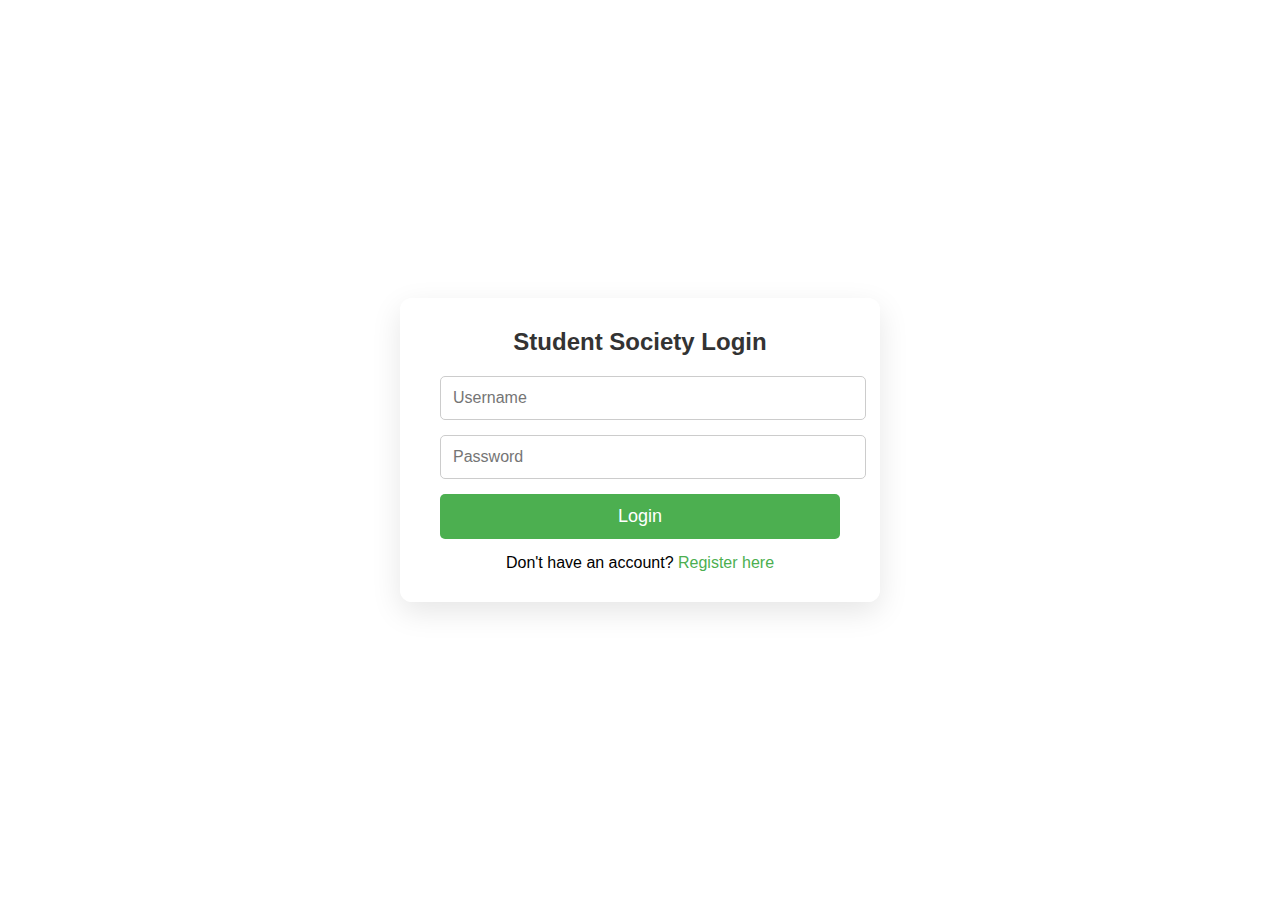
<file: index.html>
<!DOCTYPE html>
<html lang="en">
<head>
    <meta charset="UTF-8">
    <meta name="viewport" content="width=device-width, initial-scale=1.0">
    <title>Student Society Login</title>
    <style>
        * {
            margin: 0;
            padding: 0;
            font-family: Arial, sans-serif;
        }
        body {
            background-image: url('https://images.unsplash.com/photo-1503676260728-1c00da094a0b?crop=entropy&cs=tinysrgb&fit=max&fm=jpg&q=80&w=1600');
            background-size: cover;
            background-position: center;
            height: 100vh;
            display: flex;
            justify-content: center;
            align-items: center;
        }
        .login-container {
            background-color: rgba(255, 255, 255, 0.9);
            padding: 30px 40px;
            border-radius: 12px;
            box-shadow: 0 10px 30px rgba(0, 0, 0, 0.1);
            max-width: 400px;
            width: 100%;
        }
        .login-container h2 {
            margin-bottom: 20px;
            text-align: center;
            color: #333;
        }
        .login-container input[type="text"],
        .login-container input[type="password"] {
            width: 100%;
            padding: 12px;
            margin-bottom: 15px;
            border: 1px solid #ccc;
            border-radius: 5px;
            font-size: 16px;
        }
        .login-container button {
            width: 100%;
            padding: 12px;
            background-color: #4CAF50;
            color: white;
            border: none;
            border-radius: 5px;
            cursor: pointer;
            font-size: 18px;
        }
        .login-container button:hover {
            background-color: #45a049;
        }
        .login-container p {
            text-align: center;
            margin-top: 15px;
        }
        .login-container a {
            color: #4CAF50;
            text-decoration: none;
        }
        .login-container a:hover {
            text-decoration: underline;
        }
    </style>
</head>
<body>
    <div class="login-container">
        <h2>Student Society Login</h2>
        <form onsubmit="redirectToSocieties(event)">
            <input type="text" placeholder="Username" required>
            <input type="password" placeholder="Password" required>
            <button type="submit">Login</button>
        </form>
        <p>Don't have an account? <a href="societies.html">Register here</a></p>
    </div>

    <script>
        function redirectToSocieties(event) {
            event.preventDefault(); // Prevent form submission
            window.location.href = "societies.html"; // Redirect to societies page
        }
    </script>
</body>
</html>
</file>
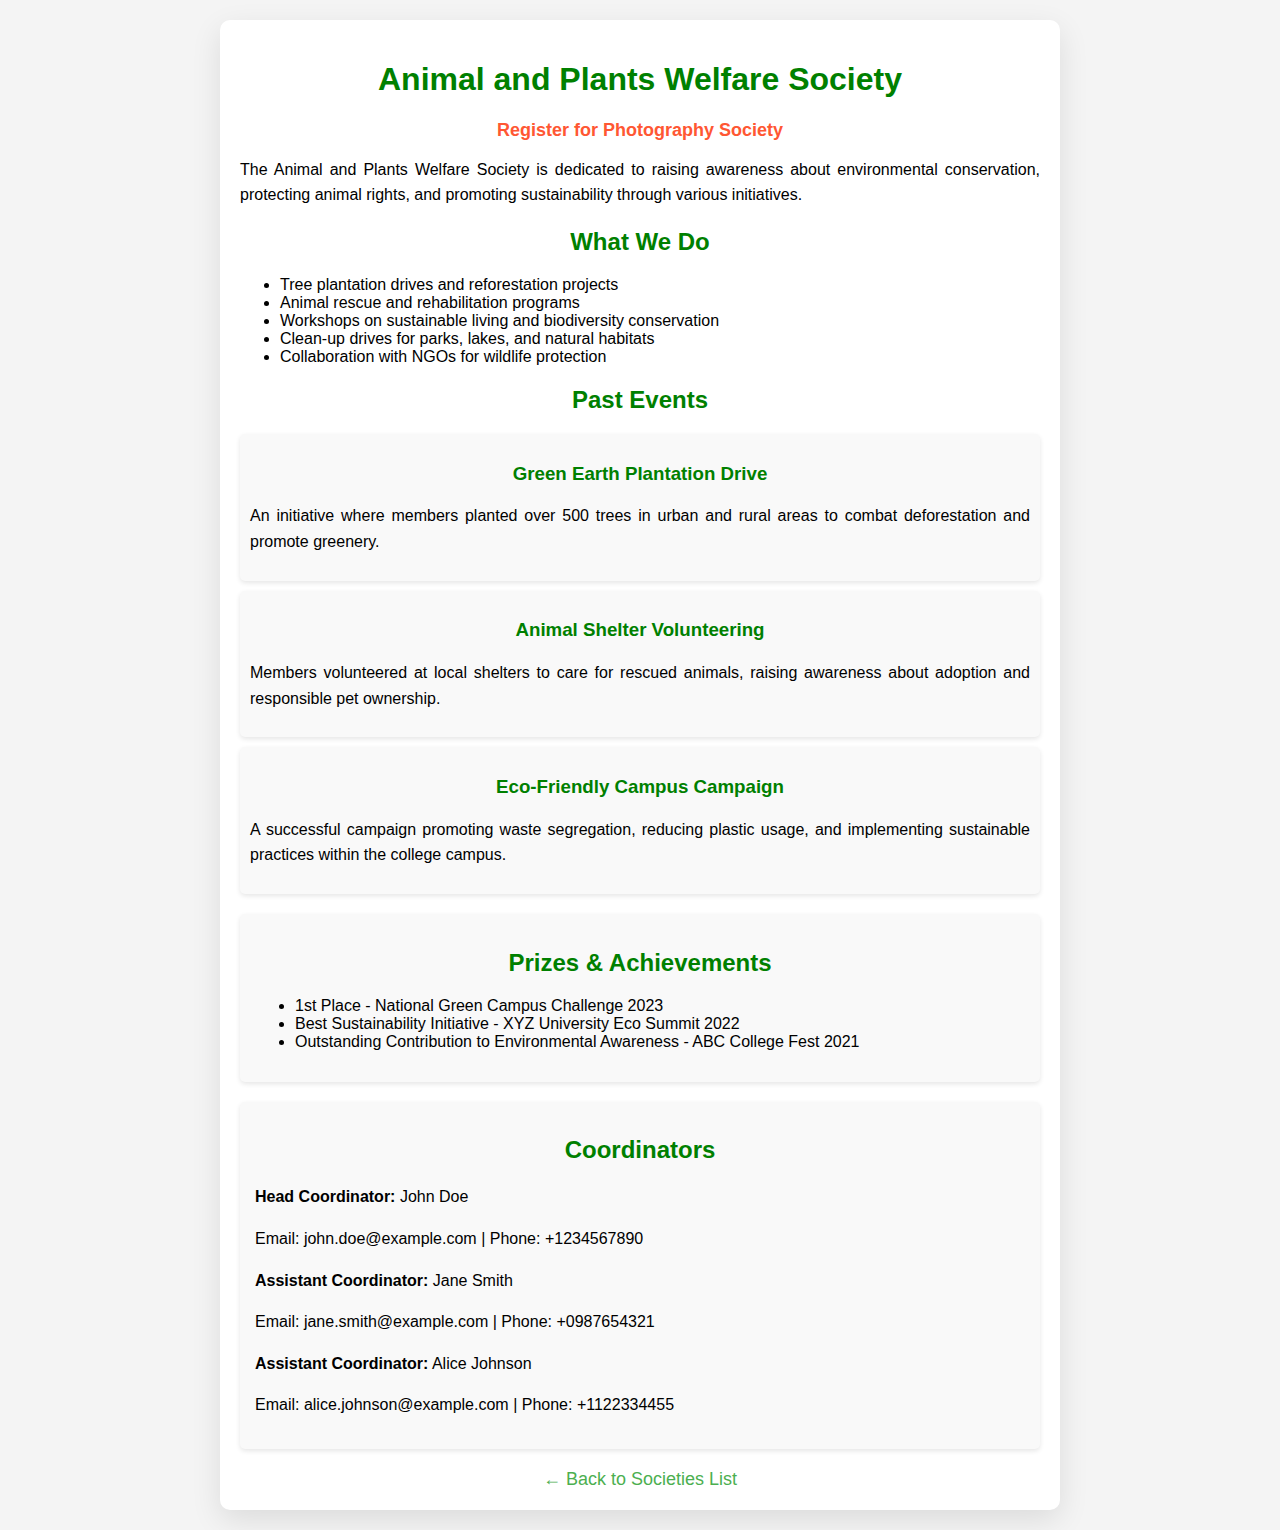
<file: AnimalPlant.html>
<!DOCTYPE html>
<html lang="en">
<head>
    <meta charset="UTF-8">
    <meta name="viewport" content="width=device-width, initial-scale=1.0">
    <title>Animal and Plants Welfare Society</title>
    <style>
        body {
            font-family: Arial, sans-serif;
            background-color: #f4f4f4;
            margin: 0;
            padding: 20px;
        }
        .container {
            max-width: 800px;
            margin: auto;
            background-color: white;
            padding: 20px;
            border-radius: 10px;
            box-shadow: 0 10px 30px rgba(0, 0, 0, 0.1);
        }
        h1, h2, h3 {
            text-align: center;
            color: #008000;
        }
        p {
            text-align: justify;
            line-height: 1.6;
        }
        .event-list {
            margin-top: 20px;
        }
        .event {
            background-color: #f9f9f9;
            padding: 10px;
            margin: 10px 0;
            border-radius: 5px;
            box-shadow: 0 2px 5px rgba(0, 0, 0, 0.1);
        }
        .coordinators, .prizes {
            margin-top: 20px;
            background-color: #f9f9f9;
            padding: 15px;
            border-radius: 5px;
            box-shadow: 0 2px 5px rgba(0, 0, 0, 0.1);
        }
        .back-link {
            display: block;
            text-align: center;
            margin-top: 20px;
            font-size: 18px;
            text-decoration: none;
            color: #4CAF50;
        }
        .register-link {
            display: block;
            text-align: center;
            margin-top: 10px;
            font-size: 18px;
            text-decoration: none;
            color: #FF5733;
            font-weight: bold;
        }
    </style>
</head>
<body>
    <div class="container">
        <h1>Animal and Plants Welfare Society</h1>
        <a href="https://docs.google.com/forms/d/e/1FAIpQLScbLw35aSjdhaQL09c7aQkogVwoGsTUUNLHq-H9g3-G4Rw9UA/viewform?usp=sharing" class="register-link" target="_blank">Register for Photography Society</a>
        
        <p>The Animal and Plants Welfare Society is dedicated to raising awareness about environmental conservation, protecting animal rights, and promoting sustainability through various initiatives.</p>
        
        <div class="event-list">
            <h2>What We Do</h2>
            <ul>
                <li>Tree plantation drives and reforestation projects</li>
                <li>Animal rescue and rehabilitation programs</li>
                <li>Workshops on sustainable living and biodiversity conservation</li>
                <li>Clean-up drives for parks, lakes, and natural habitats</li>
                <li>Collaboration with NGOs for wildlife protection</li>
            </ul>
        </div>
        
        <div class="event-list">
            <h2>Past Events</h2>
            <div class="event">
                <h3>Green Earth Plantation Drive</h3>
                <p>An initiative where members planted over 500 trees in urban and rural areas to combat deforestation and promote greenery.</p>
            </div>
            <div class="event">
                <h3>Animal Shelter Volunteering</h3>
                <p>Members volunteered at local shelters to care for rescued animals, raising awareness about adoption and responsible pet ownership.</p>
            </div>
            <div class="event">
                <h3>Eco-Friendly Campus Campaign</h3>
                <p>A successful campaign promoting waste segregation, reducing plastic usage, and implementing sustainable practices within the college campus.</p>
            </div>
        </div>
        
        <div class="prizes">
            <h2>Prizes & Achievements</h2>
            <ul>
                <li>1st Place - National Green Campus Challenge 2023</li>
                <li>Best Sustainability Initiative - XYZ University Eco Summit 2022</li>
                <li>Outstanding Contribution to Environmental Awareness - ABC College Fest 2021</li>
            </ul>
        </div>
        
        <div class="coordinators">
            <h2>Coordinators</h2>
            <p><strong>Head Coordinator:</strong> John Doe</p>
            <p>Email: john.doe@example.com | Phone: +1234567890</p>
            <p><strong>Assistant Coordinator:</strong> Jane Smith</p>
            <p>Email: jane.smith@example.com | Phone: +0987654321</p>
            <p><strong>Assistant Coordinator:</strong> Alice Johnson</p>
            <p>Email: alice.johnson@example.com | Phone: +1122334455</p>
        </div>
        
        <a href="societies.html" class="back-link">← Back to Societies List</a>
    </div>
</body>
</html>
</file>
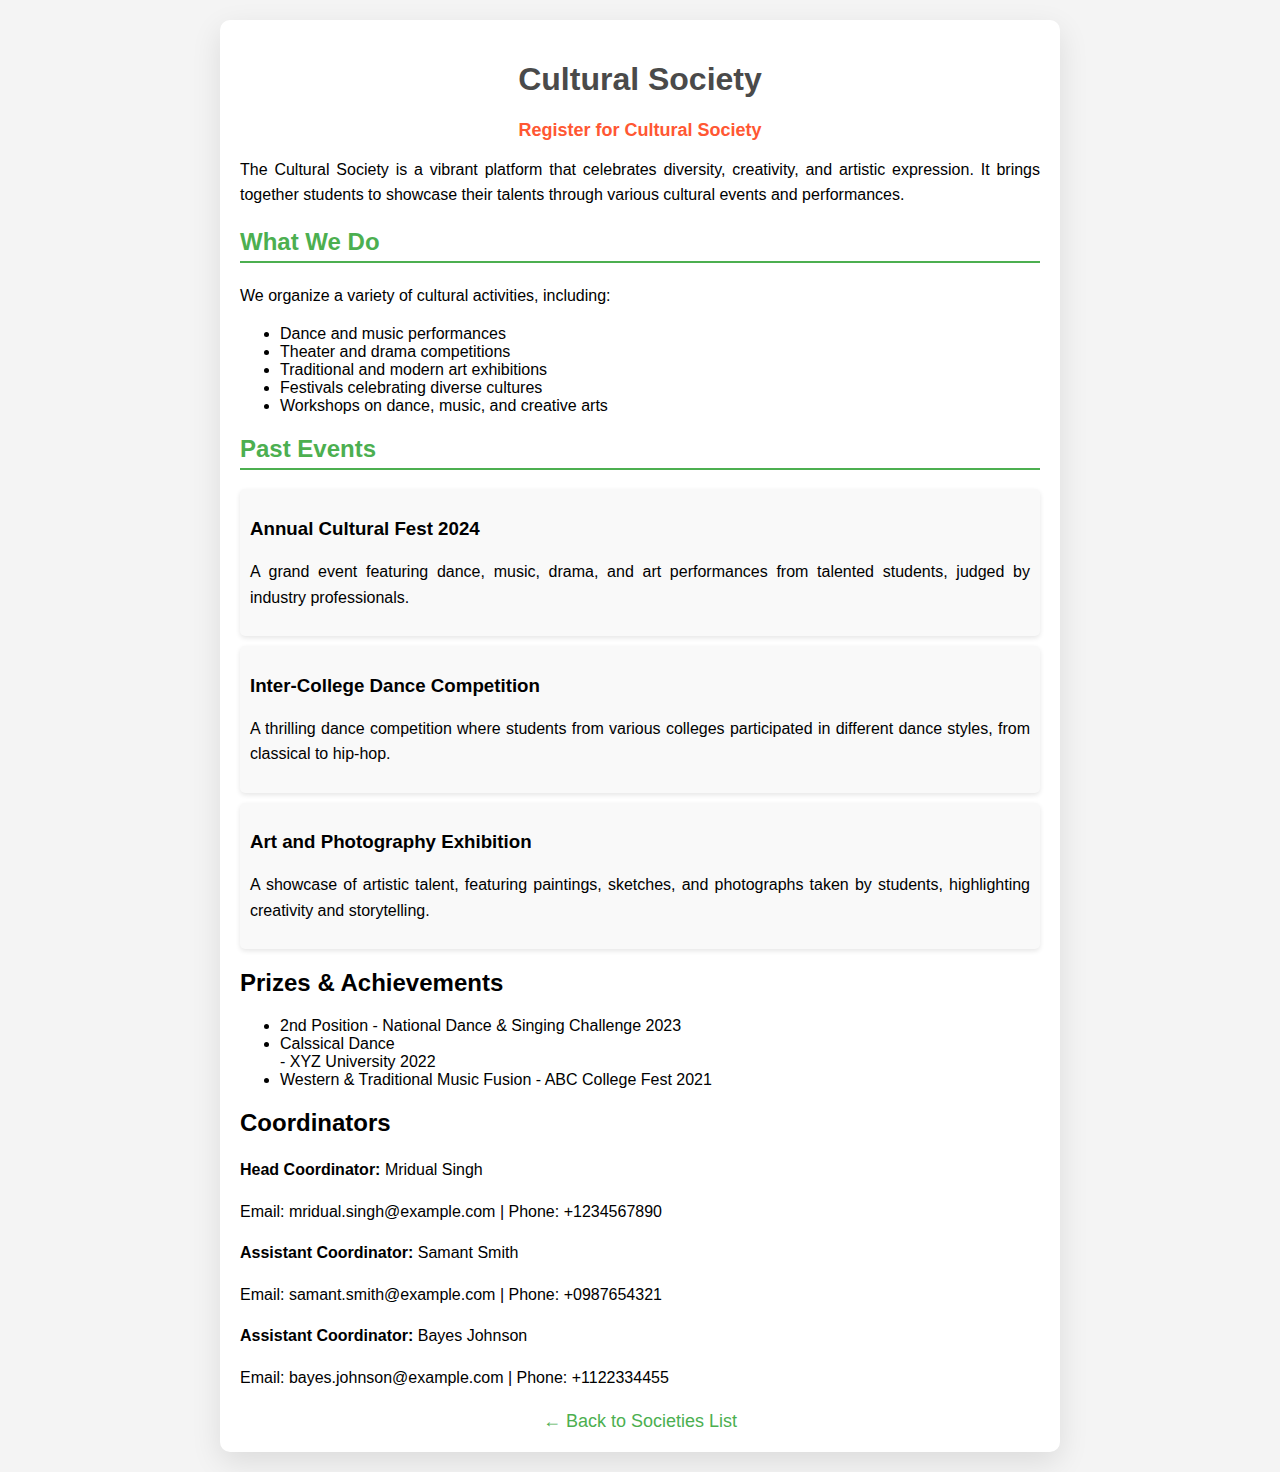
<file: Culturalinfo.html>
<!DOCTYPE html>
<html lang="en">
<head>
    <meta charset="UTF-8">
    <meta name="viewport" content="width=device-width, initial-scale=1.0">
    <title>Cultural Society</title>
    <style>
        body {
            font-family: Arial, sans-serif;
            background-color: #f4f4f4;
            margin: 0;
            padding: 20px;
        }
        .container {
            max-width: 800px;
            margin: auto;
            background-color: white;
            padding: 20px;
            border-radius: 10px;
            box-shadow: 0 10px 30px rgba(0, 0, 0, 0.1);
        }
        h1 {
            text-align: center;
            color: #4A4A4A;
        }
        p {
            text-align: justify;
            line-height: 1.6;
        }
        .event-list {
            margin-top: 20px;
        }
        .event-list h2 {
            color: #4CAF50;
            border-bottom: 2px solid #4CAF50;
            padding-bottom: 5px;
        }
        .event {
            background-color: #f9f9f9;
            padding: 10px;
            margin: 10px 0;
            border-radius: 5px;
            box-shadow: 0 2px 5px rgba(0, 0, 0, 0.1);
        }
        .back-link {
            display: block;
            text-align: center;
            margin-top: 20px;
            font-size: 18px;
            text-decoration: none;
            color: #4CAF50;
        }
        .register-link {
            display: block;
            text-align: center;
            margin-top: 10px;
            font-size: 18px;
            text-decoration: none;
            color: #FF5733;
            font-weight: bold;
        }
    </style>
</head>
<body>
    <div class="container">
        <h1>Cultural Society</h1>
        <a href="https://docs.google.com/forms/d/e/1FAIpQLScbLw35aSjdhaQL09c7aQkogVwoGsTUUNLHq-H9g3-G4Rw9UA/viewform?usp=sharing" class="register-link" target="_blank">Register for Cultural Society</a>
        <p>The Cultural Society is a vibrant platform that celebrates diversity, creativity, and artistic expression. It brings together students to showcase their talents through various cultural events and performances.</p>
        
        <div class="event-list">
            <h2>What We Do</h2>
            <p>We organize a variety of cultural activities, including:
                <ul>
                    <li>Dance and music performances</li>
                    <li>Theater and drama competitions</li>
                    <li>Traditional and modern art exhibitions</li>
                    <li>Festivals celebrating diverse cultures</li>
                    <li>Workshops on dance, music, and creative arts</li>
                </ul>
            </p>
        </div>
        
        <div class="event-list">
            <h2>Past Events</h2>
            <div class="event">
                <h3>Annual Cultural Fest 2024</h3>
                <p>A grand event featuring dance, music, drama, and art performances from talented students, judged by industry professionals.</p>
            </div>
            <div class="event">
                <h3>Inter-College Dance Competition</h3>
                <p>A thrilling dance competition where students from various colleges participated in different dance styles, from classical to hip-hop.</p>
            </div>
            <div class="event">
                <h3>Art and Photography Exhibition</h3>
                <p>A showcase of artistic talent, featuring paintings, sketches, and photographs taken by students, highlighting creativity and storytelling.</p>
            </div>
        </div>

        <div class="prizes">
            <h2>Prizes & Achievements</h2>
            <ul>
                <li>2nd Position - National Dance & Singing Challenge 2023</li>
                <li>Calssical Dance </li> - XYZ University 2022</li>
                <li>Western & Traditional Music Fusion - ABC College Fest 2021</li>
            </ul>
        </div>
        
        <div class="coordinators">
            <h2>Coordinators</h2>
            <p><strong>Head Coordinator:</strong> Mridual Singh</p>
            <p>Email: mridual.singh@example.com | Phone: +1234567890</p>
            <p><strong>Assistant Coordinator:</strong> Samant Smith</p>
            <p>Email: samant.smith@example.com | Phone: +0987654321</p>
            <p><strong>Assistant Coordinator:</strong> Bayes Johnson</p>
            <p>Email: bayes.johnson@example.com | Phone: +1122334455</p>
        </div>
        <a href="societies.html" class="back-link">← Back to Societies List</a>
    </div>
</body>
</html>
</file>
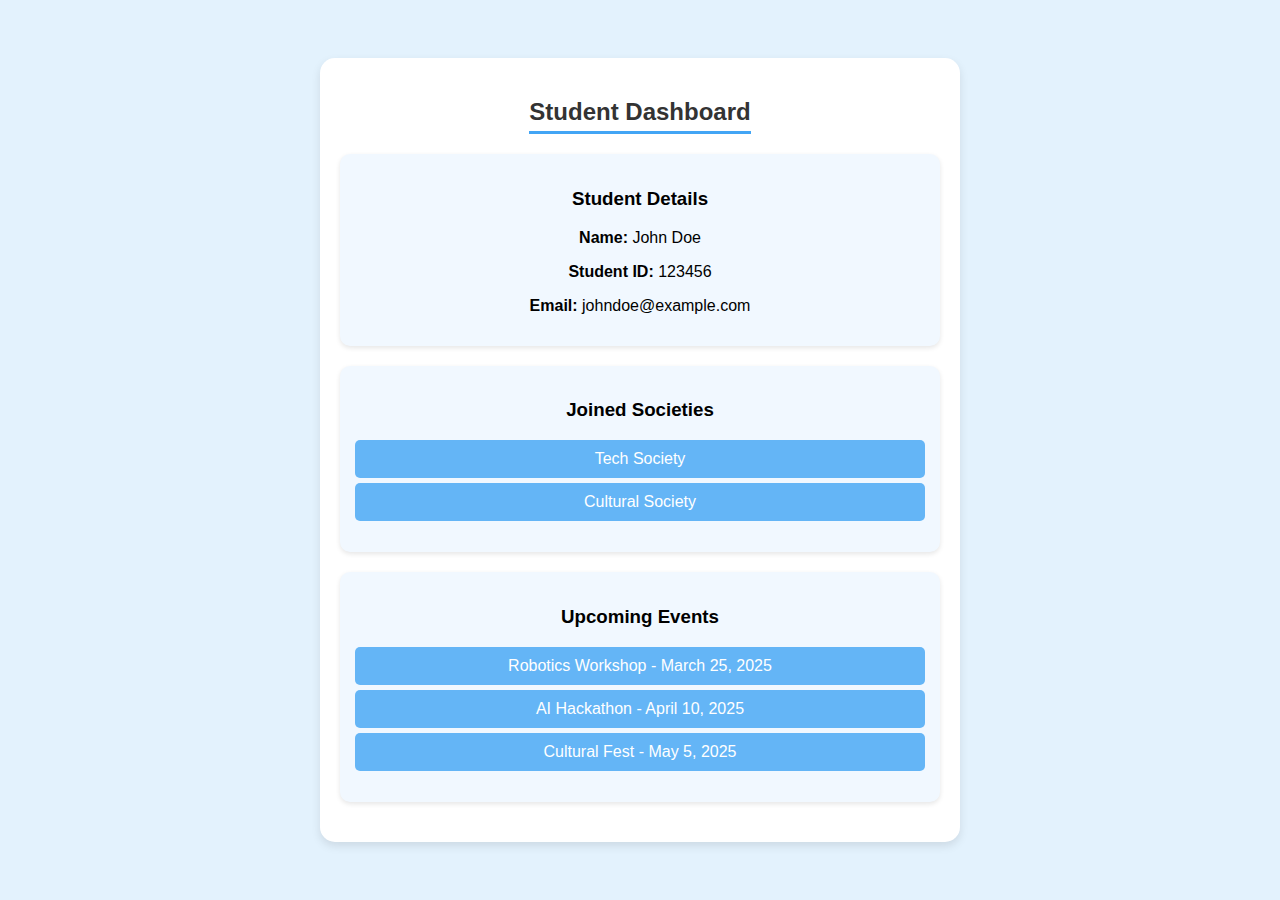
<file: Dashboard.html>
<!DOCTYPE html>
<html lang="en">
<head>
    <meta charset="UTF-8">
    <meta name="viewport" content="width=device-width, initial-scale=1.0">
    <title>Student Dashboard</title>
    <style>
        body {
            font-family: 'Poppins', sans-serif;
            margin: 0;
            padding: 0;
            background-color: #e3f2fd;
            display: flex;
            justify-content: center;
            align-items: center;
            height: 100vh;
        }
        .container {
            width: 90%;
            max-width: 600px;
            background: #ffffff;
            padding: 20px;
            border-radius: 15px;
            box-shadow: 0px 4px 10px rgba(0, 0, 0, 0.1);
            text-align: center;
        }
        h2 {
            color: #333;
            border-bottom: 3px solid #42a5f5;
            display: inline-block;
            padding-bottom: 5px;
        }
        .details, .societies, .events {
            margin-bottom: 20px;
            padding: 15px;
            border-radius: 10px;
            background: #f1f8ff;
            box-shadow: 0px 2px 5px rgba(0, 0, 0, 0.1);
        }
        ul {
            list-style: none;
            padding: 0;
        }
        li {
            background: #64b5f6;
            color: white;
            padding: 10px;
            margin: 5px 0;
            border-radius: 5px;
            transition: 0.3s;
        }
        li:hover {
            background: #42a5f5;
        }
    </style>
</head>
<body>
    <div class="container">
        <h2>Student Dashboard</h2>
        
        <div class="details">
            <h3>Student Details</h3>
            <p><strong>Name:</strong> John Doe</p>
            <p><strong>Student ID:</strong> 123456</p>
            <p><strong>Email:</strong> johndoe@example.com</p>
        </div>
        
        <div class="societies">
            <h3>Joined Societies</h3>
            <ul>
                <li>Tech Society</li>
                <li>Cultural Society</li>
            </ul>
        </div>
        
        <div class="events">
            <h3>Upcoming Events</h3>
            <ul>
                <li>Robotics Workshop - March 25, 2025</li>
                <li>AI Hackathon - April 10, 2025</li>
                <li>Cultural Fest - May 5, 2025</li>
            </ul>
        </div>
    </div>
</body>
</html>
</file>
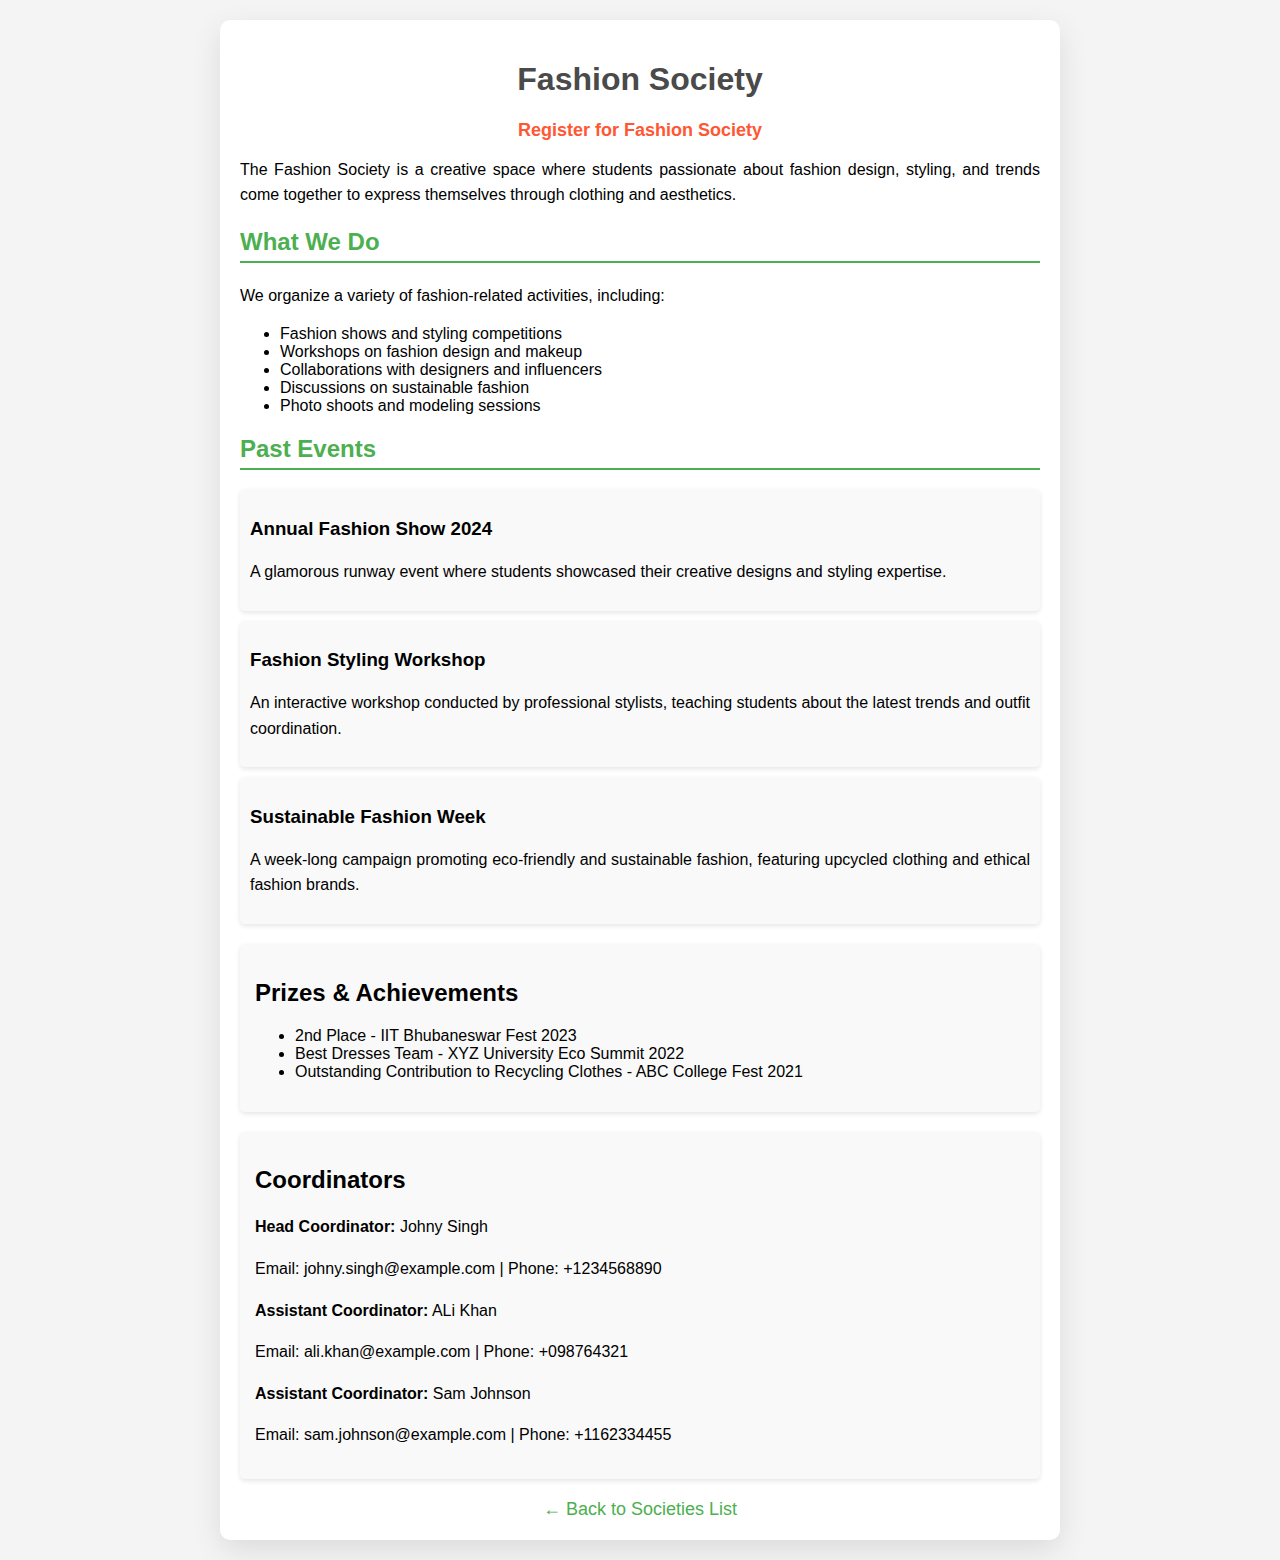
<file: Fashion.html>
<!DOCTYPE html>
<html lang="en">
<head>
    <meta charset="UTF-8">
    <meta name="viewport" content="width=device-width, initial-scale=1.0">
    <title>Fashion Society</title>
    <style>
        body {
            font-family: Arial, sans-serif;
            background-color: #f4f4f4;
            margin: 0;
            padding: 20px;
        }
        .container {
            max-width: 800px;
            margin: auto;
            background-color: white;
            padding: 20px;
            border-radius: 10px;
            box-shadow: 0 10px 30px rgba(0, 0, 0, 0.1);
        }
        h1 {
            text-align: center;
            color: #4A4A4A;
        }
        p {
            text-align: justify;
            line-height: 1.6;
        }
        .event-list {
            margin-top: 20px;
        }
        .event-list h2 {
            color: #4CAF50;
            border-bottom: 2px solid #4CAF50;
            padding-bottom: 5px;
        }
        .event {
            background-color: #f9f9f9;
            padding: 10px;
            margin: 10px 0;
            border-radius: 5px;
            box-shadow: 0 2px 5px rgba(0, 0, 0, 0.1);
        }
        .back-link {
            display: block;
            text-align: center;
            margin-top: 20px;
            font-size: 18px;
            text-decoration: none;
            color: #4CAF50;
        }
        .coordinators, .prizes {
            margin-top: 20px;
            background-color: #f9f9f9;
            padding: 15px;
            border-radius: 5px;
            box-shadow: 0 2px 5px rgba(0, 0, 0, 0.1);
        }
        .register-link {
            display: block;
            text-align: center;
            margin-top: 10px;
            font-size: 18px;
            text-decoration: none;
            color: #FF5733;
            font-weight: bold;
        }
    </style>
</head>
<body>
    <div class="container">
        <h1>Fashion Society</h1>
        <a href="https://docs.google.com/forms/d/e/1FAIpQLScbLw35aSjdhaQL09c7aQkogVwoGsTUUNLHq-H9g3-G4Rw9UA/viewform?usp=sharing" class="register-link" target="_blank">Register for Fashion Society</a>
        <p>The Fashion Society is a creative space where students passionate about fashion design, styling, and trends come together to express themselves through clothing and aesthetics.</p>
        
        <div class="event-list">
            <h2>What We Do</h2>
            <p>We organize a variety of fashion-related activities, including:
                <ul>
                    <li>Fashion shows and styling competitions</li>
                    <li>Workshops on fashion design and makeup</li>
                    <li>Collaborations with designers and influencers</li>
                    <li>Discussions on sustainable fashion</li>
                    <li>Photo shoots and modeling sessions</li>
                </ul>
            </p>
        </div>
        
        <div class="event-list">
            <h2>Past Events</h2>
            <div class="event">
                <h3>Annual Fashion Show 2024</h3>
                <p>A glamorous runway event where students showcased their creative designs and styling expertise.</p>
            </div>
            <div class="event">
                <h3>Fashion Styling Workshop</h3>
                <p>An interactive workshop conducted by professional stylists, teaching students about the latest trends and outfit coordination.</p>
            </div>
            <div class="event">
                <h3>Sustainable Fashion Week</h3>
                <p>A week-long campaign promoting eco-friendly and sustainable fashion, featuring upcycled clothing and ethical fashion brands.</p>
            </div>
        </div>
        <div class="prizes">
            <h2>Prizes & Achievements</h2>
            <ul>
                <li>2nd Place - IIT Bhubaneswar Fest 2023</li>
                <li>Best Dresses Team  - XYZ University Eco Summit 2022</li>
                <li>Outstanding Contribution to Recycling Clothes - ABC College Fest 2021</li>
            </ul>
        </div>
        
        <div class="coordinators">
            <h2>Coordinators</h2>
            <p><strong>Head Coordinator:</strong> Johny Singh</p>
            <p>Email: johny.singh@example.com | Phone: +1234568890</p>
            <p><strong>Assistant Coordinator:</strong> ALi Khan</p>
            <p>Email: ali.khan@example.com | Phone: +098764321</p>
            <p><strong>Assistant Coordinator:</strong> Sam Johnson</p>
            <p>Email: sam.johnson@example.com | Phone: +1162334455</p>
        </div>
        
        <a href="societies.html" class="back-link">← Back to Societies List</a>
    </div>
</body>
</html>
</file>
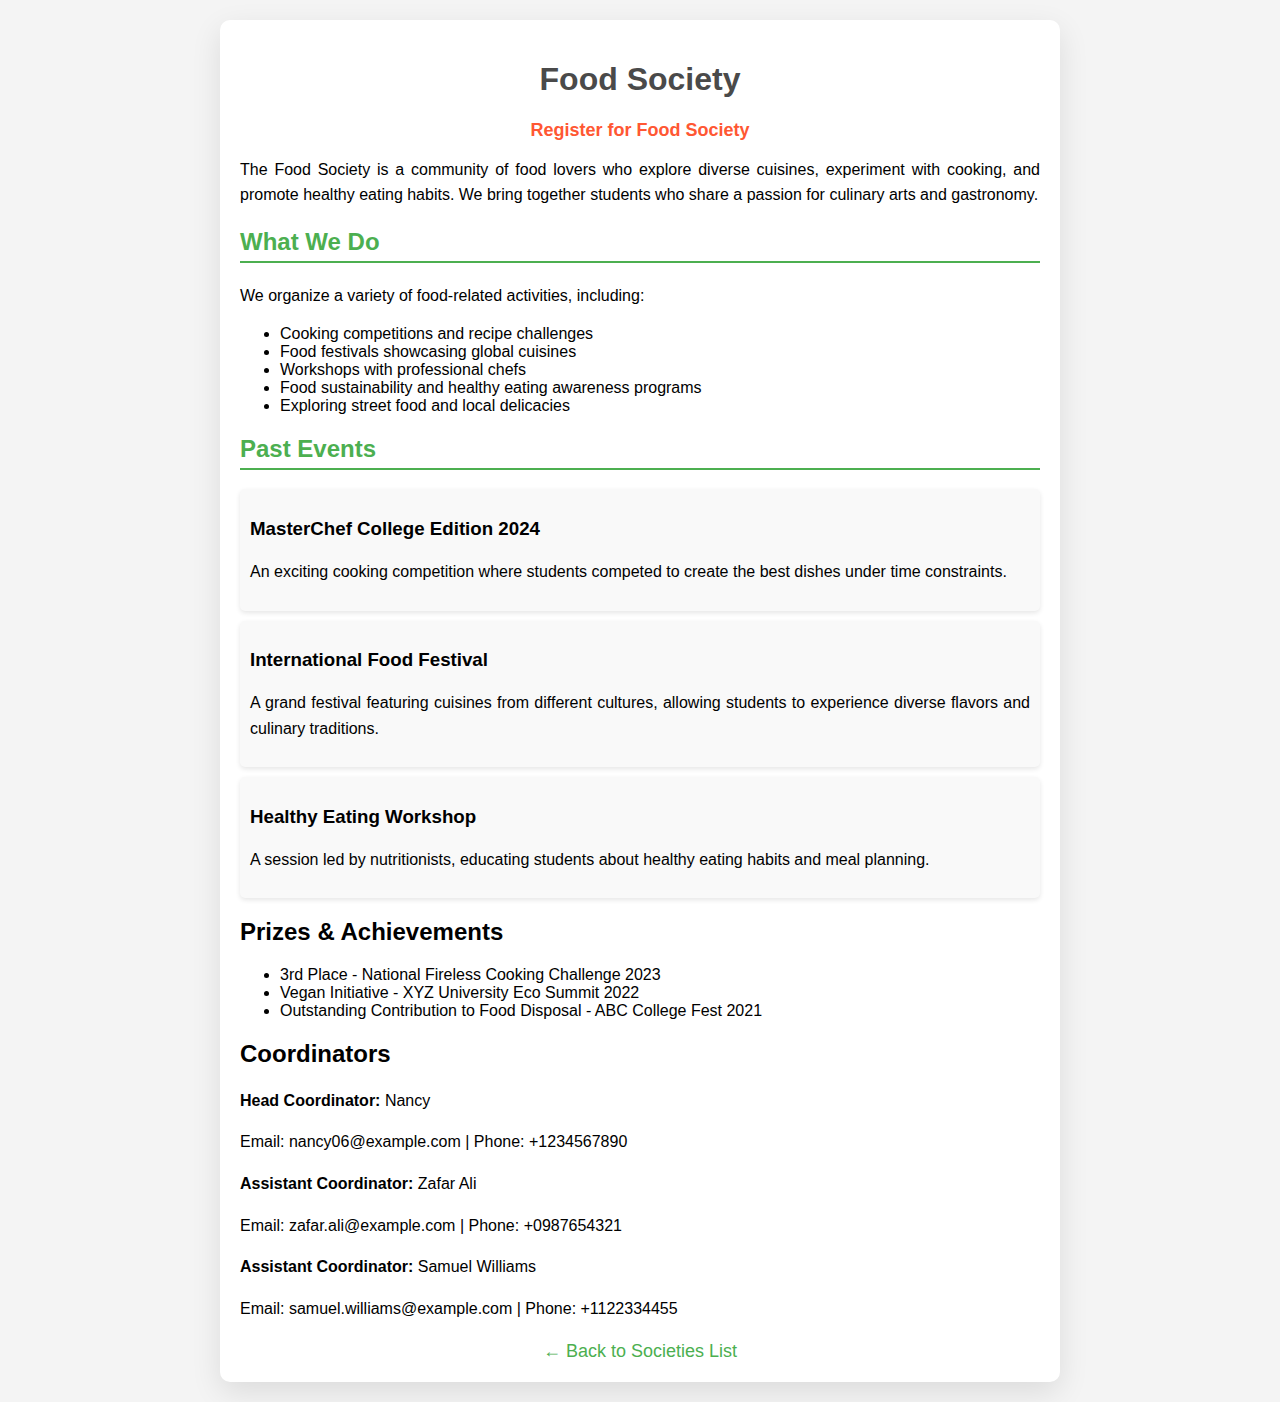
<file: Food.html>
<!DOCTYPE html>
<html lang="en">
<head>
    <meta charset="UTF-8">
    <meta name="viewport" content="width=device-width, initial-scale=1.0">
    <title>Food Society</title>
    <style>
        body {
            font-family: Arial, sans-serif;
            background-color: #f4f4f4;
            margin: 0;
            padding: 20px;
        }
        .container {
            max-width: 800px;
            margin: auto;
            background-color: white;
            padding: 20px;
            border-radius: 10px;
            box-shadow: 0 10px 30px rgba(0, 0, 0, 0.1);
        }
        h1 {
            text-align: center;
            color: #4A4A4A;
        }
        p {
            text-align: justify;
            line-height: 1.6;
        }
        .event-list {
            margin-top: 20px;
        }
        .event-list h2 {
            color: #4CAF50;
            border-bottom: 2px solid #4CAF50;
            padding-bottom: 5px;
        }
        .event {
            background-color: #f9f9f9;
            padding: 10px;
            margin: 10px 0;
            border-radius: 5px;
            box-shadow: 0 2px 5px rgba(0, 0, 0, 0.1);
        }
        .back-link {
            display: block;
            text-align: center;
            margin-top: 20px;
            font-size: 18px;
            text-decoration: none;
            color: #4CAF50;
        }
        .register-link {
            display: block;
            text-align: center;
            margin-top: 10px;
            font-size: 18px;
            text-decoration: none;
            color: #FF5733;
            font-weight: bold;
        }
    </style>
</head>
<body>
    <div class="container">
        <h1>Food Society</h1>
        <a href="https://docs.google.com/forms/d/e/1FAIpQLScbLw35aSjdhaQL09c7aQkogVwoGsTUUNLHq-H9g3-G4Rw9UA/viewform?usp=sharing" class="register-link" target="_blank">Register for Food Society</a>
        <p>The Food Society is a community of food lovers who explore diverse cuisines, experiment with cooking, and promote healthy eating habits. We bring together students who share a passion for culinary arts and gastronomy.</p>
        
        <div class="event-list">
            <h2>What We Do</h2>
            <p>We organize a variety of food-related activities, including:
                <ul>
                    <li>Cooking competitions and recipe challenges</li>
                    <li>Food festivals showcasing global cuisines</li>
                    <li>Workshops with professional chefs</li>
                    <li>Food sustainability and healthy eating awareness programs</li>
                    <li>Exploring street food and local delicacies</li>
                </ul>
            </p>
        </div>
        
        <div class="event-list">
            <h2>Past Events</h2>
            <div class="event">
                <h3>MasterChef College Edition 2024</h3>
                <p>An exciting cooking competition where students competed to create the best dishes under time constraints.</p>
            </div>
            <div class="event">
                <h3>International Food Festival</h3>
                <p>A grand festival featuring cuisines from different cultures, allowing students to experience diverse flavors and culinary traditions.</p>
            </div>
            <div class="event">
                <h3>Healthy Eating Workshop</h3>
                <p>A session led by nutritionists, educating students about healthy eating habits and meal planning.</p>
            </div>
        </div>
        <div class="prizes">
            <h2>Prizes & Achievements</h2>
            <ul>
                <li>3rd Place - National Fireless Cooking Challenge 2023</li>
                <li>Vegan Initiative - XYZ University Eco Summit 2022</li>
                <li>Outstanding Contribution to Food Disposal  - ABC College Fest 2021</li>
            </ul>
        </div>
        
        <div class="coordinators">
            <h2>Coordinators</h2>
            <p><strong>Head Coordinator:</strong> Nancy</p>
            <p>Email: nancy06@example.com | Phone: +1234567890</p>
            <p><strong>Assistant Coordinator:</strong> Zafar Ali</p>
            <p>Email: zafar.ali@example.com | Phone: +0987654321</p>
            <p><strong>Assistant Coordinator:</strong> Samuel Williams</p>
            <p>Email: samuel.williams@example.com | Phone: +1122334455</p>
        </div>
        
        <a href="societies.html" class="back-link">← Back to Societies List</a>
    </div>
</body>
</html>
</file>
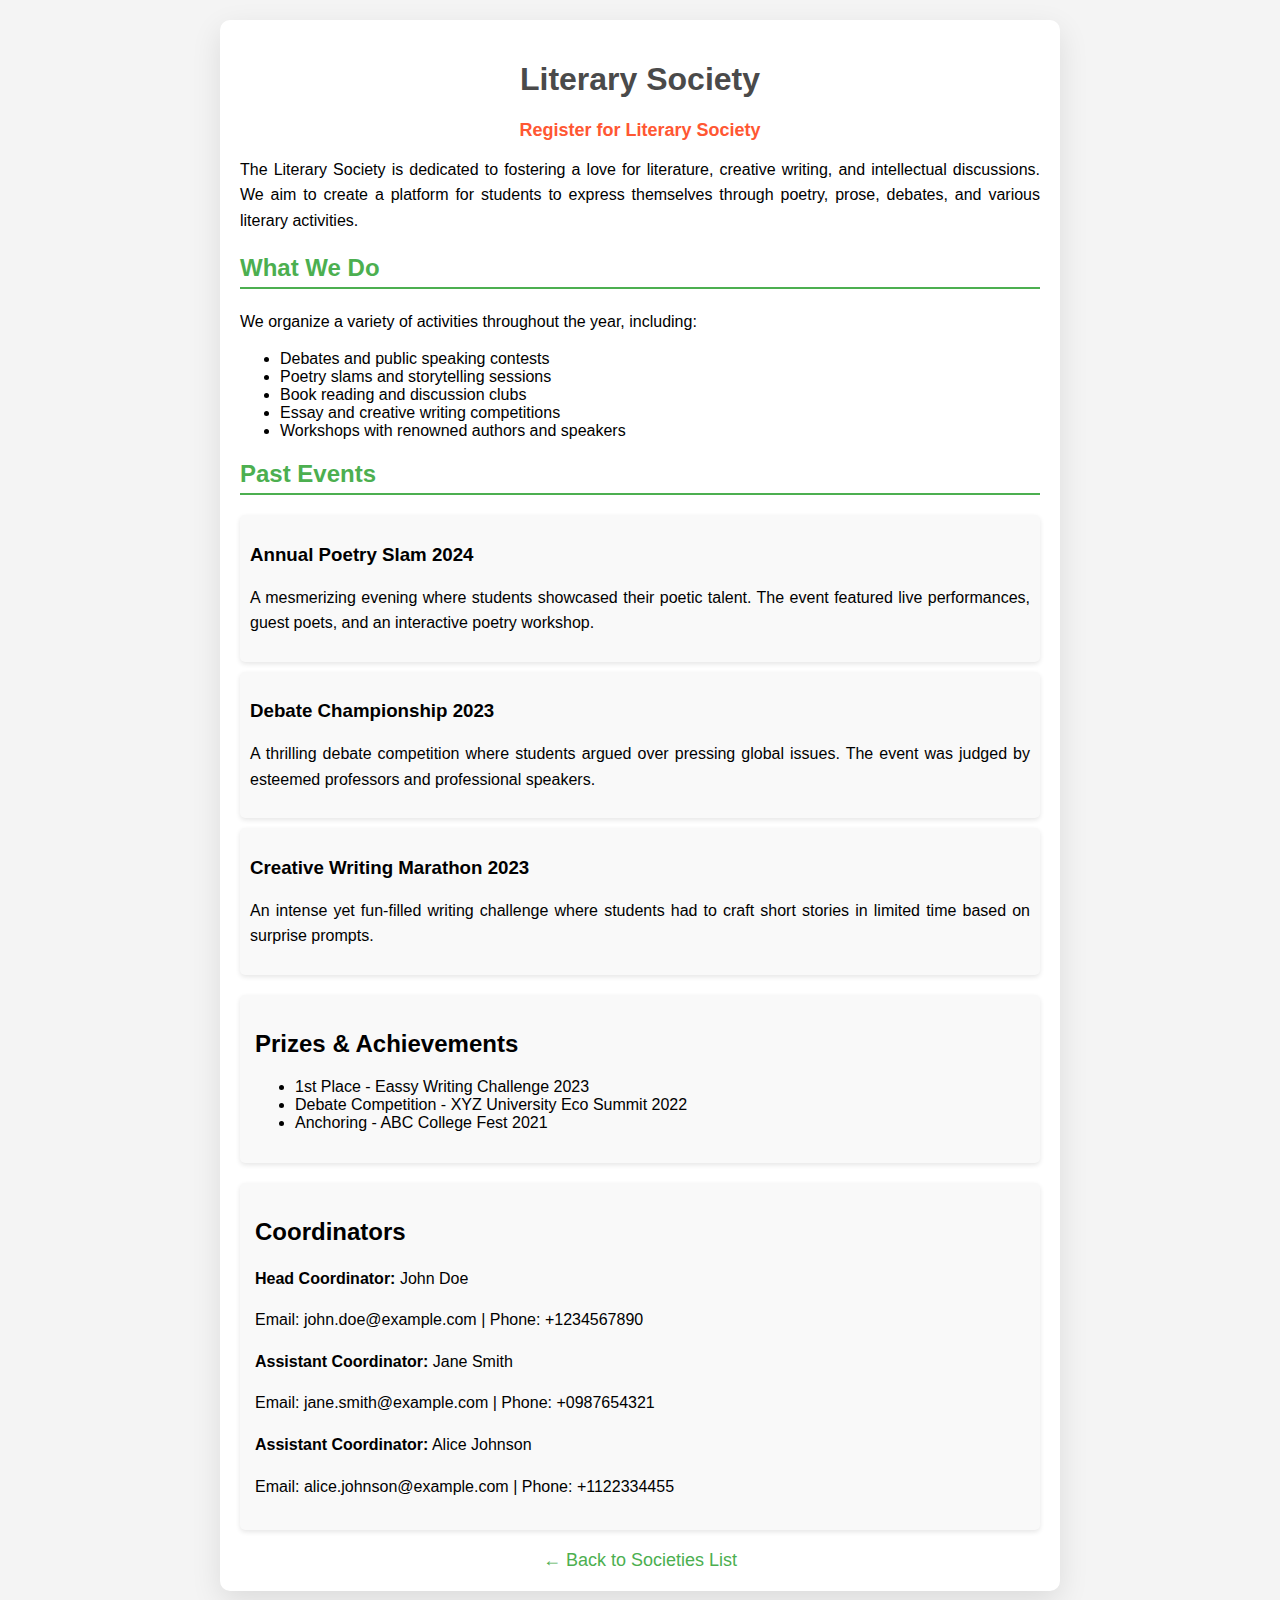
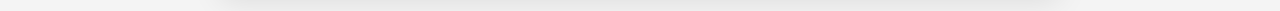
<file: Literaryinfo.html>
<!DOCTYPE html>
<html lang="en">
<head>
    <meta charset="UTF-8">
    <meta name="viewport" content="width=device-width, initial-scale=1.0">
    <title>Literary Society</title>
    <style>
        body {
            font-family: Arial, sans-serif;
            background-color: #f4f4f4;
            margin: 0;
            padding: 20px;
        }
        .container {
            max-width: 800px;
            margin: auto;
            background-color: white;
            padding: 20px;
            border-radius: 10px;
            box-shadow: 0 10px 30px rgba(0, 0, 0, 0.1);
        }
        h1 {
            text-align: center;
            color: #4A4A4A;
        }
        p {
            text-align: justify;
            line-height: 1.6;
        }
        .event-list {
            margin-top: 20px;
        }
        .event-list h2 {
            color: #4CAF50;
            border-bottom: 2px solid #4CAF50;
            padding-bottom: 5px;
        }
        .event {
            background-color: #f9f9f9;
            padding: 10px;
            margin: 10px 0;
            border-radius: 5px;
            box-shadow: 0 2px 5px rgba(0, 0, 0, 0.1);
        }
        .back-link {
            display: block;
            text-align: center;
            margin-top: 20px;
            font-size: 18px;
            text-decoration: none;
            color: #4CAF50;
        }
        .coordinators, .prizes {
            margin-top: 20px;
            background-color: #f9f9f9;
            padding: 15px;
            border-radius: 5px;
            box-shadow: 0 2px 5px rgba(0, 0, 0, 0.1);
        }
        .register-link {
            display: block;
            text-align: center;
            margin-top: 10px;
            font-size: 18px;
            text-decoration: none;
            color: #FF5733;
            font-weight: bold;
        }
       
    </style>
</head>
<body>
    <div class="container">
        <h1>Literary Society</h1>

        <a href="https://docs.google.com/forms/d/e/1FAIpQLScbLw35aSjdhaQL09c7aQkogVwoGsTUUNLHq-H9g3-G4Rw9UA/viewform?usp=sharing" class="register-link" target="_blank">Register for Literary Society</a>
        <p>The Literary Society is dedicated to fostering a love for literature, creative writing, and intellectual discussions. We aim to create a platform for students to express themselves through poetry, prose, debates, and various literary activities.</p>
        
        <div class="event-list">
            <h2>What We Do</h2>
            <p>We organize a variety of activities throughout the year, including:
                <ul>
                    <li>Debates and public speaking contests</li>
                    <li>Poetry slams and storytelling sessions</li>
                    <li>Book reading and discussion clubs</li>
                    <li>Essay and creative writing competitions</li>
                    <li>Workshops with renowned authors and speakers</li>
                </ul>
            </p>
        </div>
        
        <div class="event-list">
            <h2>Past Events</h2>
            <div class="event">
                <h3>Annual Poetry Slam 2024</h3>
                <p>A mesmerizing evening where students showcased their poetic talent. The event featured live performances, guest poets, and an interactive poetry workshop.</p>
            </div>
            <div class="event">
                <h3>Debate Championship 2023</h3>
                <p>A thrilling debate competition where students argued over pressing global issues. The event was judged by esteemed professors and professional speakers.</p>
            </div>
            <div class="event">
                <h3>Creative Writing Marathon 2023</h3>
                <p>An intense yet fun-filled writing challenge where students had to craft short stories in limited time based on surprise prompts.</p>
            </div>
        </div>

        <div class="prizes">
            <h2>Prizes & Achievements</h2>
            <ul>
                <li>1st Place - Eassy Writing Challenge 2023</li>
                <li>Debate Competition - XYZ University Eco Summit 2022</li>
                <li>Anchoring  - ABC College Fest 2021</li>
            </ul>
        </div>
        
        <div class="coordinators">
            <h2>Coordinators</h2>
            <p><strong>Head Coordinator:</strong> John Doe</p>
            <p>Email: john.doe@example.com | Phone: +1234567890</p>
            <p><strong>Assistant Coordinator:</strong> Jane Smith</p>
            <p>Email: jane.smith@example.com | Phone: +0987654321</p>
            <p><strong>Assistant Coordinator:</strong> Alice Johnson</p>
            <p>Email: alice.johnson@example.com | Phone: +1122334455</p>
        </div>
        <a href="societies.html" class="back-link">← Back to Societies List</a>
    </div>
</body>
</html>
</file>
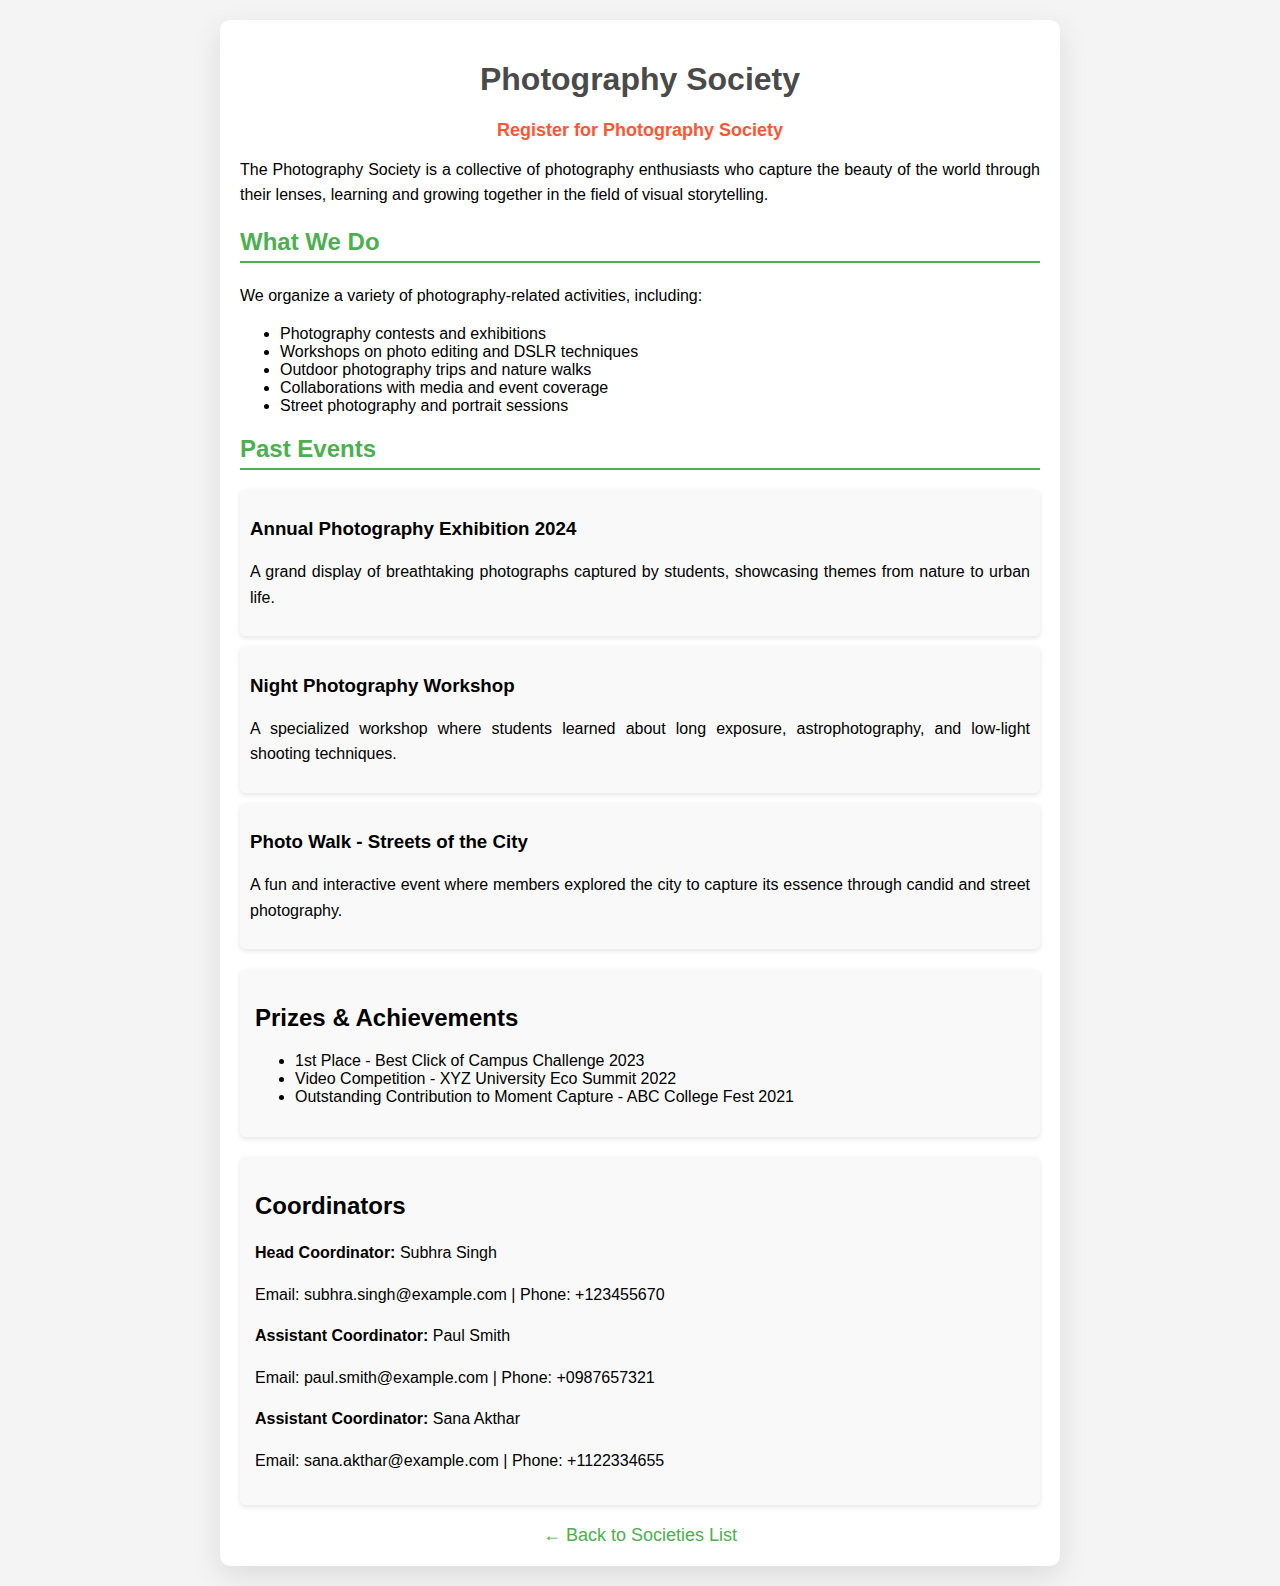
<file: Photography.html>
<!DOCTYPE html>
<html lang="en">
<head>
    <meta charset="UTF-8">
    <meta name="viewport" content="width=device-width, initial-scale=1.0">
    <title>Photography Society</title>
    <style>
        body {
            font-family: Arial, sans-serif;
            background-color: #f4f4f4;
            margin: 0;
            padding: 20px;
        }
        .container {
            max-width: 800px;
            margin: auto;
            background-color: white;
            padding: 20px;
            border-radius: 10px;
            box-shadow: 0 10px 30px rgba(0, 0, 0, 0.1);
        }
        h1 {
            text-align: center;
            color: #4A4A4A;
        }
        p {
            text-align: justify;
            line-height: 1.6;
        }
        .event-list {
            margin-top: 20px;
        }
        .event-list h2 {
            color: #4CAF50;
            border-bottom: 2px solid #4CAF50;
            padding-bottom: 5px;
        }
        .event {
            background-color: #f9f9f9;
            padding: 10px;
            margin: 10px 0;
            border-radius: 5px;
            box-shadow: 0 2px 5px rgba(0, 0, 0, 0.1);
        }
        .coordinators, .prizes {
            margin-top: 20px;
            background-color: #f9f9f9;
            padding: 15px;
            border-radius: 5px;
            box-shadow: 0 2px 5px rgba(0, 0, 0, 0.1);
        }
        .back-link {
            display: block;
            text-align: center;
            margin-top: 20px;
            font-size: 18px;
            text-decoration: none;
            color: #4CAF50;
        }
        .register-link {
            display: block;
            text-align: center;
            margin-top: 10px;
            font-size: 18px;
            text-decoration: none;
            color: #FF5733;
            font-weight: bold;
        }
    </style>
</head>
<body>
    <div class="container">
        <h1>Photography Society</h1>
        <a href="https://docs.google.com/forms/d/e/1FAIpQLScbLw35aSjdhaQL09c7aQkogVwoGsTUUNLHq-H9g3-G4Rw9UA/viewform?usp=sharing" class="register-link" target="_blank">Register for Photography Society</a>
        <p>The Photography Society is a collective of photography enthusiasts who capture the beauty of the world through their lenses, learning and growing together in the field of visual storytelling.</p>
        
        <div class="event-list">
            <h2>What We Do</h2>
            <p>We organize a variety of photography-related activities, including:
                <ul>
                    <li>Photography contests and exhibitions</li>
                    <li>Workshops on photo editing and DSLR techniques</li>
                    <li>Outdoor photography trips and nature walks</li>
                    <li>Collaborations with media and event coverage</li>
                    <li>Street photography and portrait sessions</li>
                </ul>
            </p>
        </div>
        
        <div class="event-list">
            <h2>Past Events</h2>
            <div class="event">
                <h3>Annual Photography Exhibition 2024</h3>
                <p>A grand display of breathtaking photographs captured by students, showcasing themes from nature to urban life.</p>
            </div>
            <div class="event">
                <h3>Night Photography Workshop</h3>
                <p>A specialized workshop where students learned about long exposure, astrophotography, and low-light shooting techniques.</p>
            </div>
            <div class="event">
                <h3>Photo Walk - Streets of the City</h3>
                <p>A fun and interactive event where members explored the city to capture its essence through candid and street photography.</p>
            </div>
        </div>
        <div class="prizes">
            <h2>Prizes & Achievements</h2>
            <ul>
                <li>1st Place - Best Click of Campus Challenge 2023</li>
                <li>Video Competition - XYZ University Eco Summit 2022</li>
                <li>Outstanding Contribution to Moment Capture - ABC College Fest 2021</li>
            </ul>
        </div>
        
        <div class="coordinators">
            <h2>Coordinators</h2>
            <p><strong>Head Coordinator:</strong> Subhra Singh</p>
            <p>Email: subhra.singh@example.com | Phone: +123455670</p>
            <p><strong>Assistant Coordinator:</strong> Paul Smith</p>
            <p>Email: paul.smith@example.com | Phone: +0987657321</p>
            <p><strong>Assistant Coordinator:</strong> Sana Akthar</p>
            <p>Email: sana.akthar@example.com | Phone: +1122334655</p>
        </div>
        
        <a href="societies.html" class="back-link">← Back to Societies List</a>
    </div>
</body>
</html>
</file>
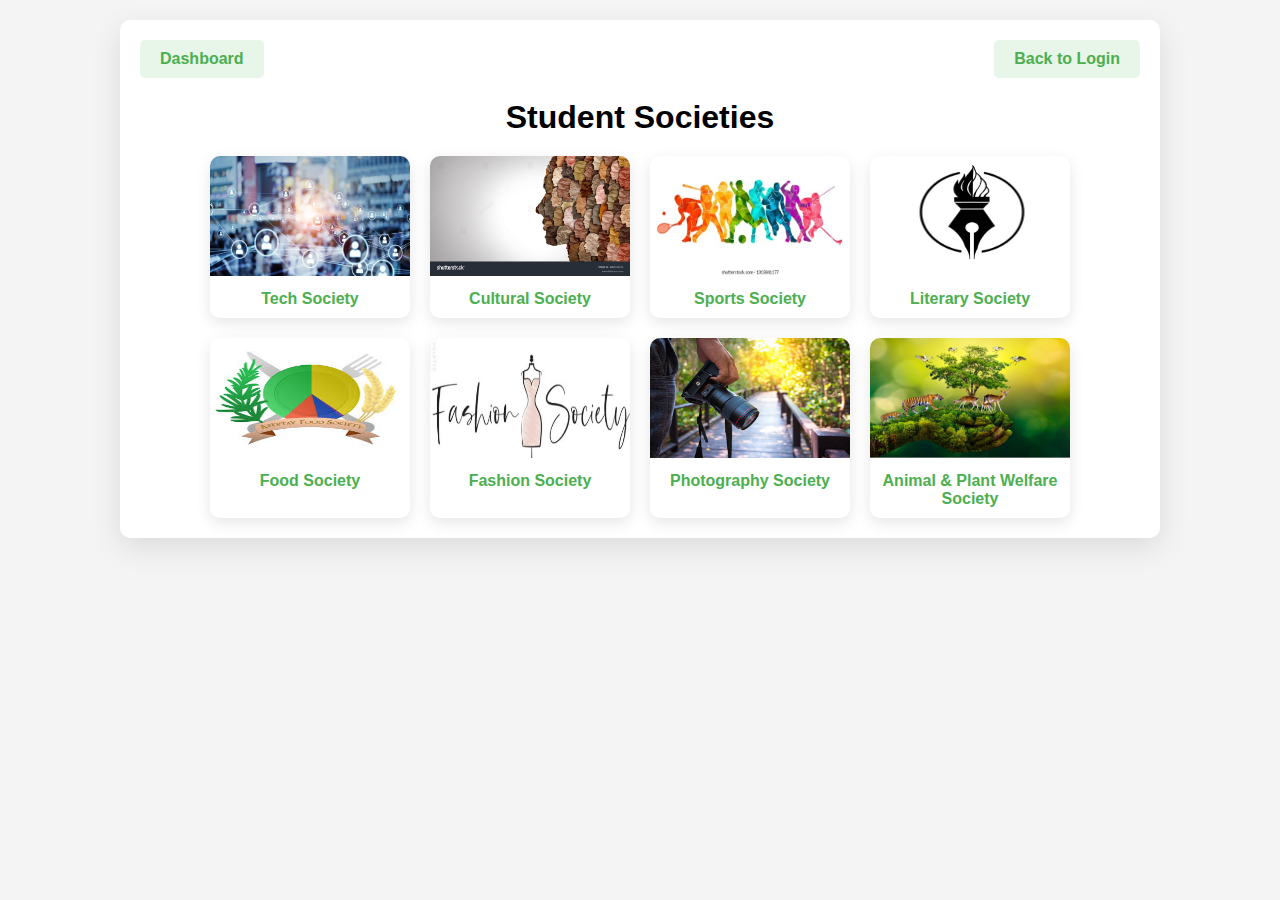
<file: societies.html>
<!DOCTYPE html>
<html lang="en">
<head>
    <meta charset="UTF-8">
    <meta name="viewport" content="width=device-width, initial-scale=1.0">
    <title>Student Societies</title>
    <style>
        body {
            font-family: Arial, sans-serif;
            background-color: #f4f4f4;
            margin: 0;
            padding: 20px;
        }
        .container {
            max-width: 1000px;
            margin: auto;
            background-color: white;
            padding: 20px;
            border-radius: 10px;
            box-shadow: 0 10px 30px rgba(0, 0, 0, 0.1);
            text-align: center;
        }
        h1 {
            text-align: center;
            margin-bottom: 20px;
        }
        .society-card {
            display: flex;
            flex-wrap: wrap;
            gap: 20px;
            justify-content: center;
        }
        .card {
            background-color: #ffffff;
            width: 200px;
            border-radius: 10px;
            overflow: hidden;
            box-shadow: 0 5px 15px rgba(0, 0, 0, 0.1);
            transition: transform 0.3s;
        }
        .card:hover {
            transform: scale(1.05);
        }
        .card img {
            width: 100%;
            height: 120px;
        }
        .card a {
            display: block;
            padding: 10px;
            text-align: center;
            text-decoration: none;
            color: #4CAF50;
            font-weight: bold;
        }
        .card a:hover {
            background-color: #f4f4f4;
        }
        .navigation {
            display: flex;
            justify-content: space-between;
            margin-bottom: 20px;
        }
        .nav-link {
            font-size: 16px;
            color: #4CAF50;
            text-decoration: none;
            font-weight: bold;
            padding: 10px 20px;
            background-color: #e8f5e9;
            border-radius: 5px;
        }
        .nav-link:hover {
            background-color: #c8e6c9;
        }
    </style>
</head>
<body>
    <div class="container">
        <div class="navigation">
            <a class="nav-link" href="dashboard.html">Dashboard</a>
            <a class="nav-link" href="index.html">Back to Login</a>
        </div>
        
        <h1>Student Societies</h1>
        <div class="society-card">
            <div class="card">
                <img src="tech.jpg">
                <a href="Techinfo.html">Tech Society</a>
            </div>
            <div class="card">
                <img src="cultural.jpg">
                <a href="Culturalinfo.html">Cultural Society</a>
            </div>
            <div class="card">
                <img src="sport.jpg">
                <a href="Sportsinfo.html">Sports Society</a>
            </div>
            <div class="card">
                <img src="literary.jpg">
                <a href="Literaryinfo.html">Literary Society</a>
            </div>
            <div class="card">
                <img src="foodimage.jpg">
                <a href="Food.html">Food Society</a>
            </div>
            <div class="card">
                <img src="fashionimage.jpg">
                <a href="Fashion.html">Fashion Society</a>
            </div>
            <div class="card">
                <img src="photoimage.jpg">
                <a href="Photography.html">Photography Society</a>
            </div>
            <div class="card">
                <img src="animalplant.jpg">
                <a href="AnimalPlant.html">Animal & Plant Welfare Society</a>
            </div>
        </div>
    </div>
</body>
</html>
</file>
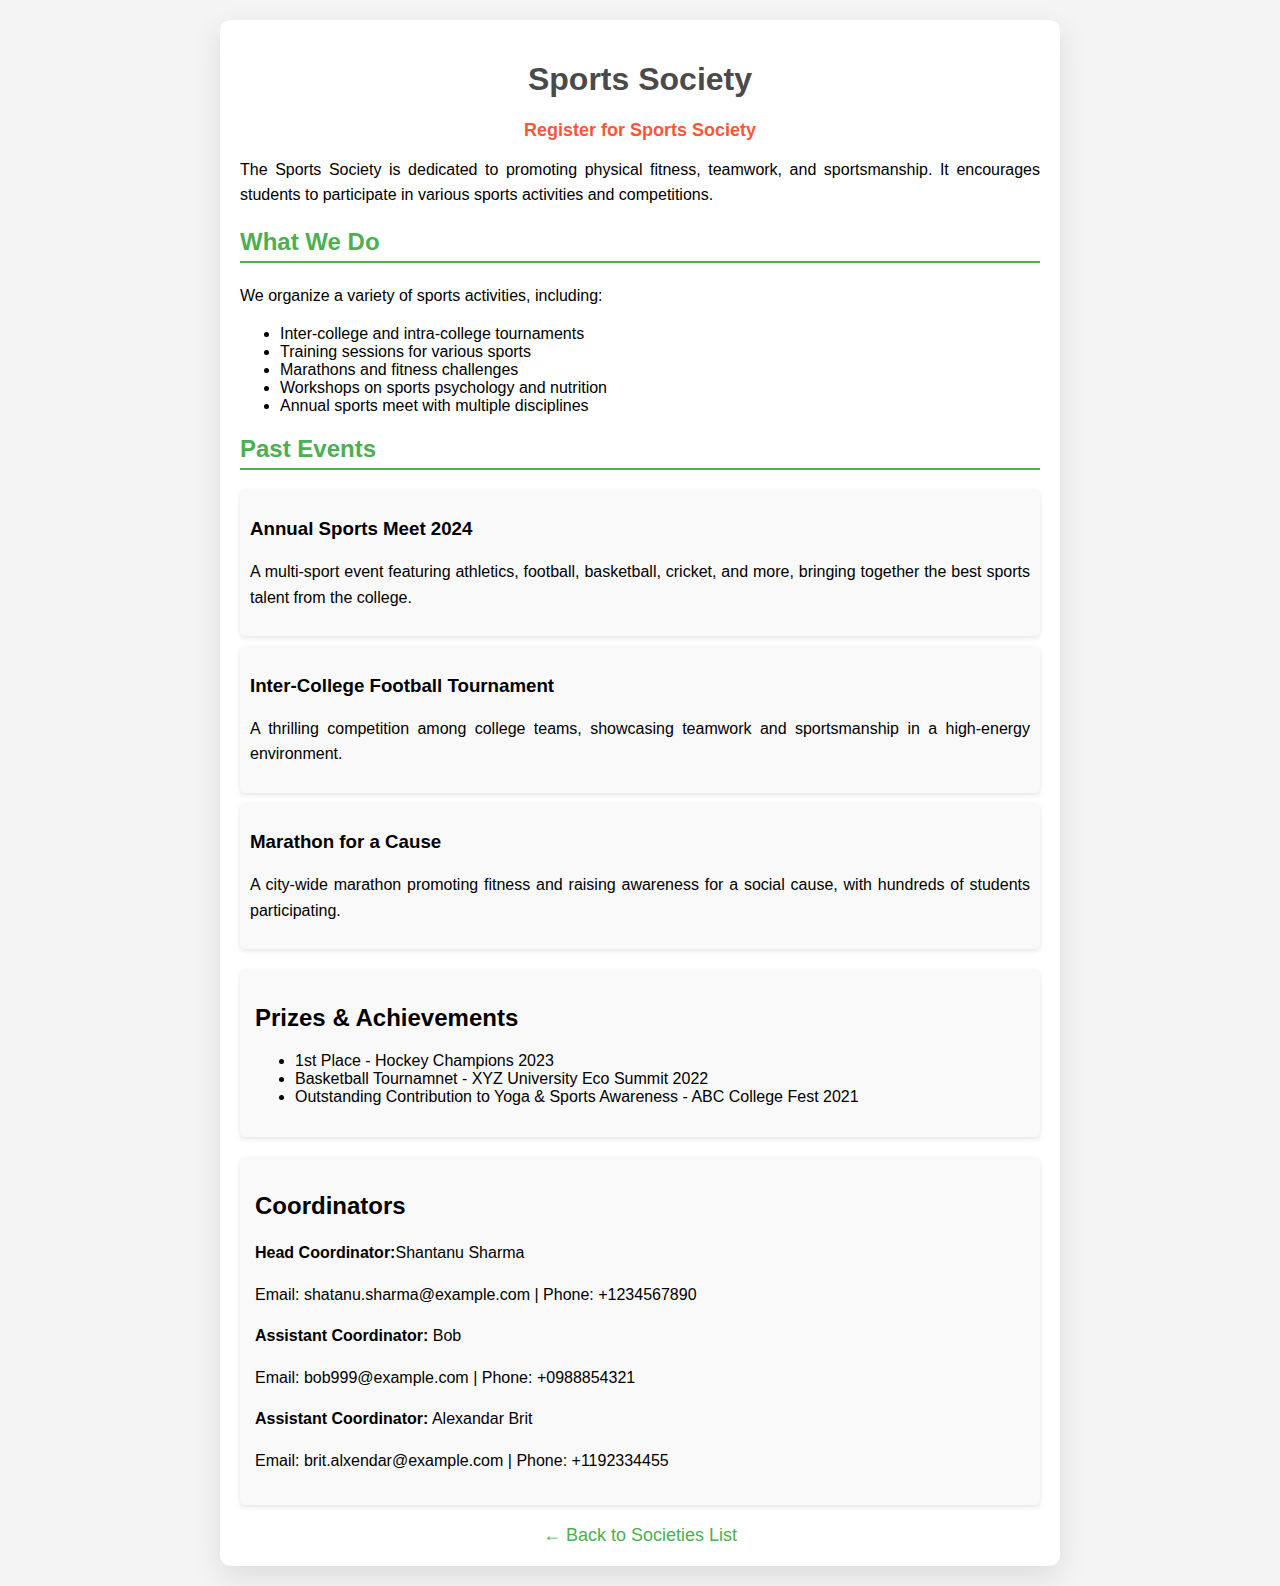
<file: Sportsinfo.html>
<!DOCTYPE html>
<html lang="en">
<head>
    <meta charset="UTF-8">
    <meta name="viewport" content="width=device-width, initial-scale=1.0">
    <title>Sports Society</title>
    <style>
        body {
            font-family: Arial, sans-serif;
            background-color: #f4f4f4;
            margin: 0;
            padding: 20px;
        }
        .container {
            max-width: 800px;
            margin: auto;
            background-color: white;
            padding: 20px;
            border-radius: 10px;
            box-shadow: 0 10px 30px rgba(0, 0, 0, 0.1);
        }
        h1 {
            text-align: center;
            color: #4A4A4A;
        }
        p {
            text-align: justify;
            line-height: 1.6;
        }
        .event-list {
            margin-top: 20px;
        }
        .event-list h2 {
            color: #4CAF50;
            border-bottom: 2px solid #4CAF50;
            padding-bottom: 5px;
        }
        .event {
            background-color: #f9f9f9;
            padding: 10px;
            margin: 10px 0;
            border-radius: 5px;
            box-shadow: 0 2px 5px rgba(0, 0, 0, 0.1);
        }
        .coordinators, .prizes {
            margin-top: 20px;
            background-color: #f9f9f9;
            padding: 15px;
            border-radius: 5px;
            box-shadow: 0 2px 5px rgba(0, 0, 0, 0.1);
        }
        .back-link {
            display: block;
            text-align: center;
            margin-top: 20px;
            font-size: 18px;
            text-decoration: none;
            color: #4CAF50;
        }
        .register-link {
            display: block;
            text-align: center;
            margin-top: 10px;
            font-size: 18px;
            text-decoration: none;
            color: #FF5733;
            font-weight: bold;
        }
    </style>
</head>
<body>
    <div class="container">
        <h1>Sports Society</h1>
        <a href="https://docs.google.com/forms/d/e/1FAIpQLScbLw35aSjdhaQL09c7aQkogVwoGsTUUNLHq-H9g3-G4Rw9UA/viewform?usp=sharing" class="register-link" target="_blank">Register for Sports Society</a>
        <p>The Sports Society is dedicated to promoting physical fitness, teamwork, and sportsmanship. It encourages students to participate in various sports activities and competitions.</p>
        
        <div class="event-list">
            <h2>What We Do</h2>
            <p>We organize a variety of sports activities, including:
                <ul>
                    <li>Inter-college and intra-college tournaments</li>
                    <li>Training sessions for various sports</li>
                    <li>Marathons and fitness challenges</li>
                    <li>Workshops on sports psychology and nutrition</li>
                    <li>Annual sports meet with multiple disciplines</li>
                </ul>
            </p>
        </div>
        
        <div class="event-list">
            <h2>Past Events</h2>
            <div class="event">
                <h3>Annual Sports Meet 2024</h3>
                <p>A multi-sport event featuring athletics, football, basketball, cricket, and more, bringing together the best sports talent from the college.</p>
            </div>
            <div class="event">
                <h3>Inter-College Football Tournament</h3>
                <p>A thrilling competition among college teams, showcasing teamwork and sportsmanship in a high-energy environment.</p>
            </div>
            <div class="event">
                <h3>Marathon for a Cause</h3>
                <p>A city-wide marathon promoting fitness and raising awareness for a social cause, with hundreds of students participating.</p>
            </div>
        </div>

        <div class="prizes">
            <h2>Prizes & Achievements</h2>
            <ul>
                <li>1st Place - Hockey Champions 2023</li>
                <li>Basketball Tournamnet - XYZ University Eco Summit 2022</li>
                <li>Outstanding Contribution to Yoga & Sports Awareness - ABC College Fest 2021</li>
            </ul>
        </div>
        
        <div class="coordinators">
            <h2>Coordinators</h2>
            <p><strong>Head Coordinator:</strong>Shantanu Sharma </p>
            <p>Email: shatanu.sharma@example.com | Phone: +1234567890</p>
            <p><strong>Assistant Coordinator:</strong> Bob </p>
            <p>Email: bob999@example.com | Phone: +0988854321</p>
            <p><strong>Assistant Coordinator:</strong> Alexandar Brit</p>
            <p>Email: brit.alxendar@example.com | Phone: +1192334455</p>
        </div>
        <a href="societies.html" class="back-link">← Back to Societies List</a>
    </div>
</body>
</html>
</file>
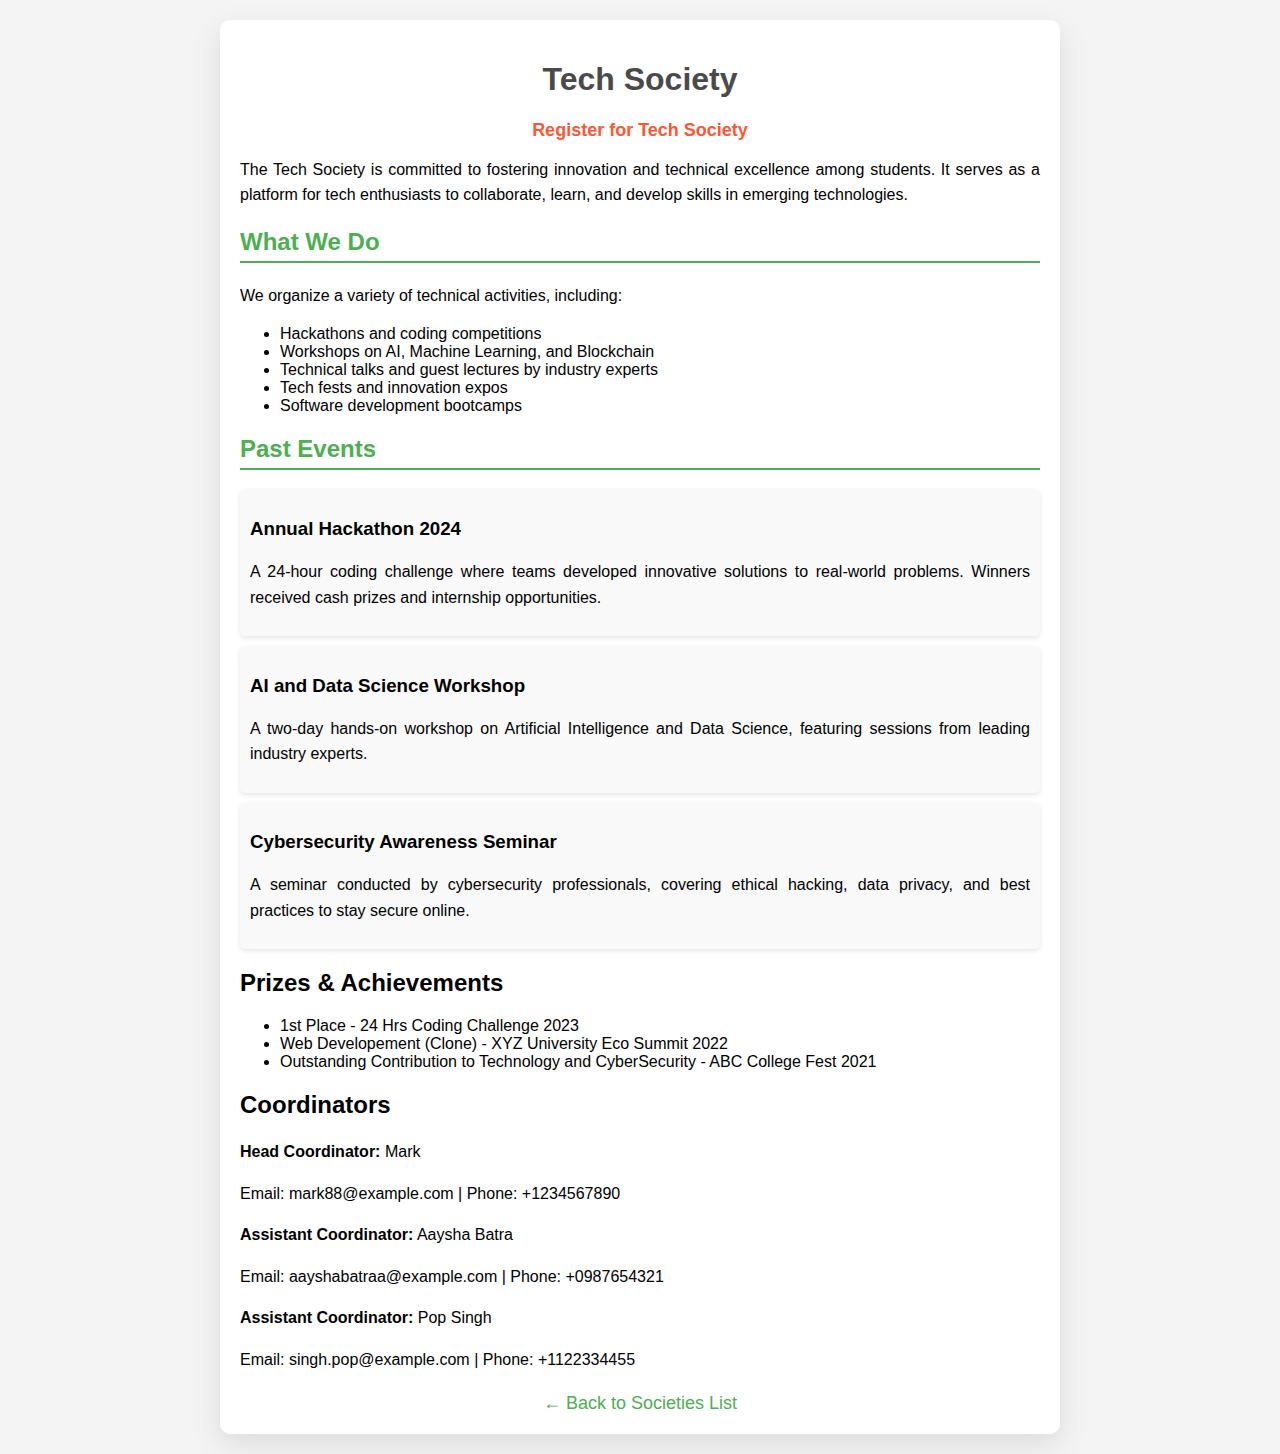
<file: Techinfo.html>
<!DOCTYPE html>
<html lang="en">
<head>
    <meta charset="UTF-8">
    <meta name="viewport" content="width=device-width, initial-scale=1.0">
    <title>Tech Society</title>
    <style>
        body {
            font-family: Arial, sans-serif;
            background-color: #f4f4f4;
            margin: 0;
            padding: 20px;
        }
        .container {
            max-width: 800px;
            margin: auto;
            background-color: white;
            padding: 20px;
            border-radius: 10px;
            box-shadow: 0 10px 30px rgba(0, 0, 0, 0.1);
        }
        h1 {
            text-align: center;
            color: #4A4A4A;
        }
        p {
            text-align: justify;
            line-height: 1.6;
        }
        .event-list {
            margin-top: 20px;
        }
        .event-list h2 {
            color: #4CAF50;
            border-bottom: 2px solid #4CAF50;
            padding-bottom: 5px;
        }
        .event {
            background-color: #f9f9f9;
            padding: 10px;
            margin: 10px 0;
            border-radius: 5px;
            box-shadow: 0 2px 5px rgba(0, 0, 0, 0.1);
        }
        .back-link {
            display: block;
            text-align: center;
            margin-top: 20px;
            font-size: 18px;
            text-decoration: none;
            color: #4CAF50;
        }
        .register-link {
            display: block;
            text-align: center;
            margin-top: 10px;
            font-size: 18px;
            text-decoration: none;
            color: #FF5733;
            font-weight: bold;
        }
    </style>
</head>
<body>
    <div class="container">
        <h1>Tech Society</h1>
        <a href="https://docs.google.com/forms/d/e/1FAIpQLScbLw35aSjdhaQL09c7aQkogVwoGsTUUNLHq-H9g3-G4Rw9UA/viewform?usp=sharing" class="register-link" target="_blank">Register for Tech Society</a>
        <p>The Tech Society is committed to fostering innovation and technical excellence among students. It serves as a platform for tech enthusiasts to collaborate, learn, and develop skills in emerging technologies.</p>
        
        <div class="event-list">
            <h2>What We Do</h2>
            <p>We organize a variety of technical activities, including:
                <ul>
                    <li>Hackathons and coding competitions</li>
                    <li>Workshops on AI, Machine Learning, and Blockchain</li>
                    <li>Technical talks and guest lectures by industry experts</li>
                    <li>Tech fests and innovation expos</li>
                    <li>Software development bootcamps</li>
                </ul>
            </p>
        </div>
        
        <div class="event-list">
            <h2>Past Events</h2>
            <div class="event">
                <h3>Annual Hackathon 2024</h3>
                <p>A 24-hour coding challenge where teams developed innovative solutions to real-world problems. Winners received cash prizes and internship opportunities.</p>
            </div>
            <div class="event">
                <h3>AI and Data Science Workshop</h3>
                <p>A two-day hands-on workshop on Artificial Intelligence and Data Science, featuring sessions from leading industry experts.</p>
            </div>
            <div class="event">
                <h3>Cybersecurity Awareness Seminar</h3>
                <p>A seminar conducted by cybersecurity professionals, covering ethical hacking, data privacy, and best practices to stay secure online.</p>
            </div>
        </div>

        <div class="prizes">
            <h2>Prizes & Achievements</h2>
            <ul>
                <li>1st Place - 24 Hrs Coding Challenge 2023</li>
                <li>Web Developement (Clone) - XYZ University Eco Summit 2022</li>
                <li>Outstanding Contribution to Technology and CyberSecurity - ABC College Fest 2021</li>
            </ul>
        </div>
        
        <div class="coordinators">
            <h2>Coordinators</h2>
            <p><strong>Head Coordinator:</strong> Mark </p>
            <p>Email: mark88@example.com | Phone: +1234567890</p>
            <p><strong>Assistant Coordinator:</strong> Aaysha Batra </p>
            <p>Email: aayshabatraa@example.com | Phone: +0987654321</p>
            <p><strong>Assistant Coordinator:</strong> Pop Singh </p>
            <p>Email: singh.pop@example.com | Phone: +1122334455</p>
        </div>
        <a href="societies.html" class="back-link">← Back to Societies List</a>
    </div>
</body>
</html>
</file>
